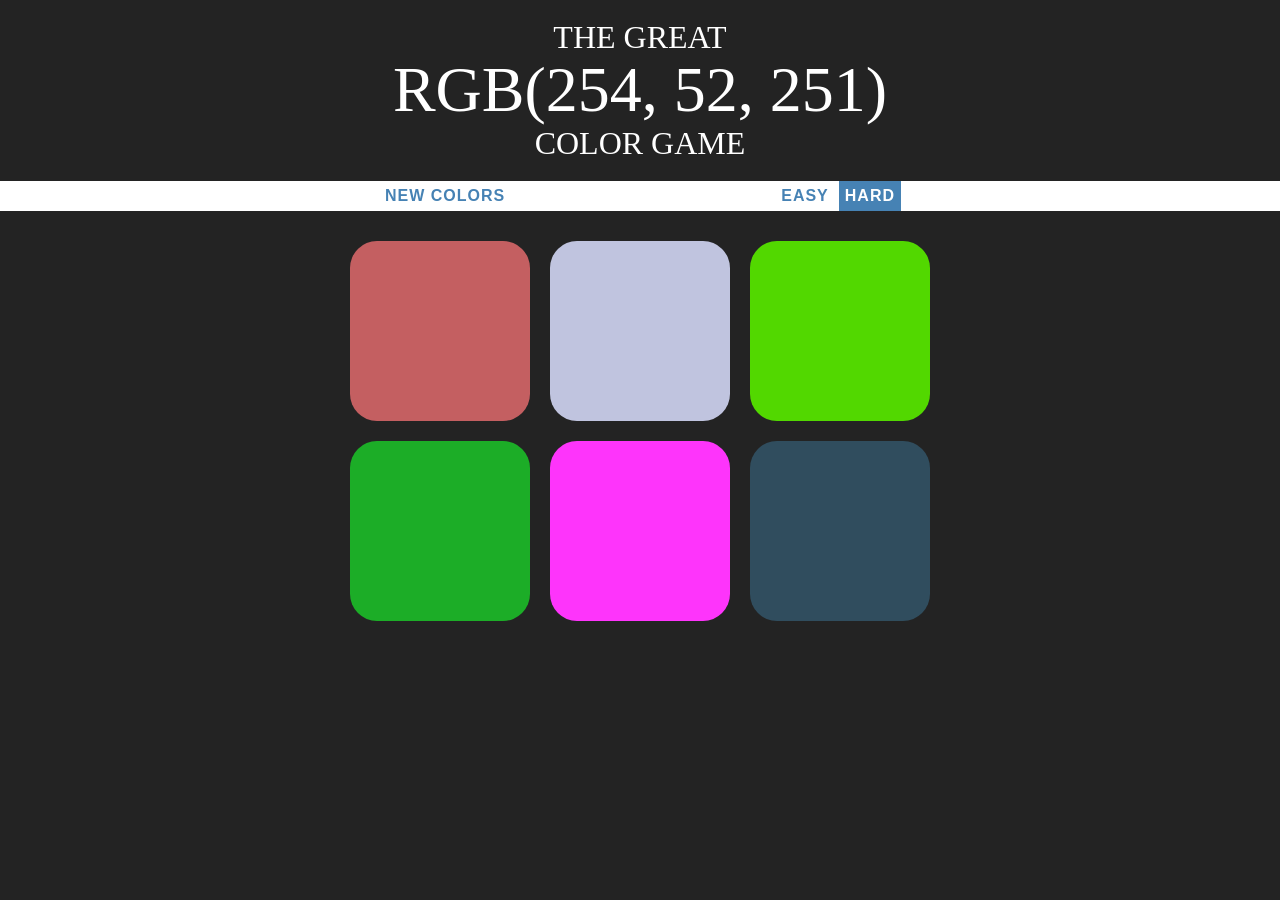
<file: index.html>
<!DOCTYPE html>
<html>
<head>
	<title>color game</title>
	<link rel="stylesheet" type="text/css" href="colorGame.css">
</head>
<body>

	<h1>THE GREAT 
		<br>
		<span id="colorDisplay">RGB</span>
		<br>
		COLOR GAME</h1>
	<div id="stripe">
		<button id="reset">NEW COLORS</button>	
		<span id="message"></span>
		<button class="mode">EASY</button>
		<button class="mode selected">HARD</button>
	</div>

	<div id="container">
		<div class="square"></div>
		<div class="square"></div>
		<div class="square"></div>
		<div class="square"></div>
		<div class="square"></div>
		<div class="square"></div>

	</div>
	<script type="text/javascript" src="colorGame.js"></script>
</body>
</html>
</file>
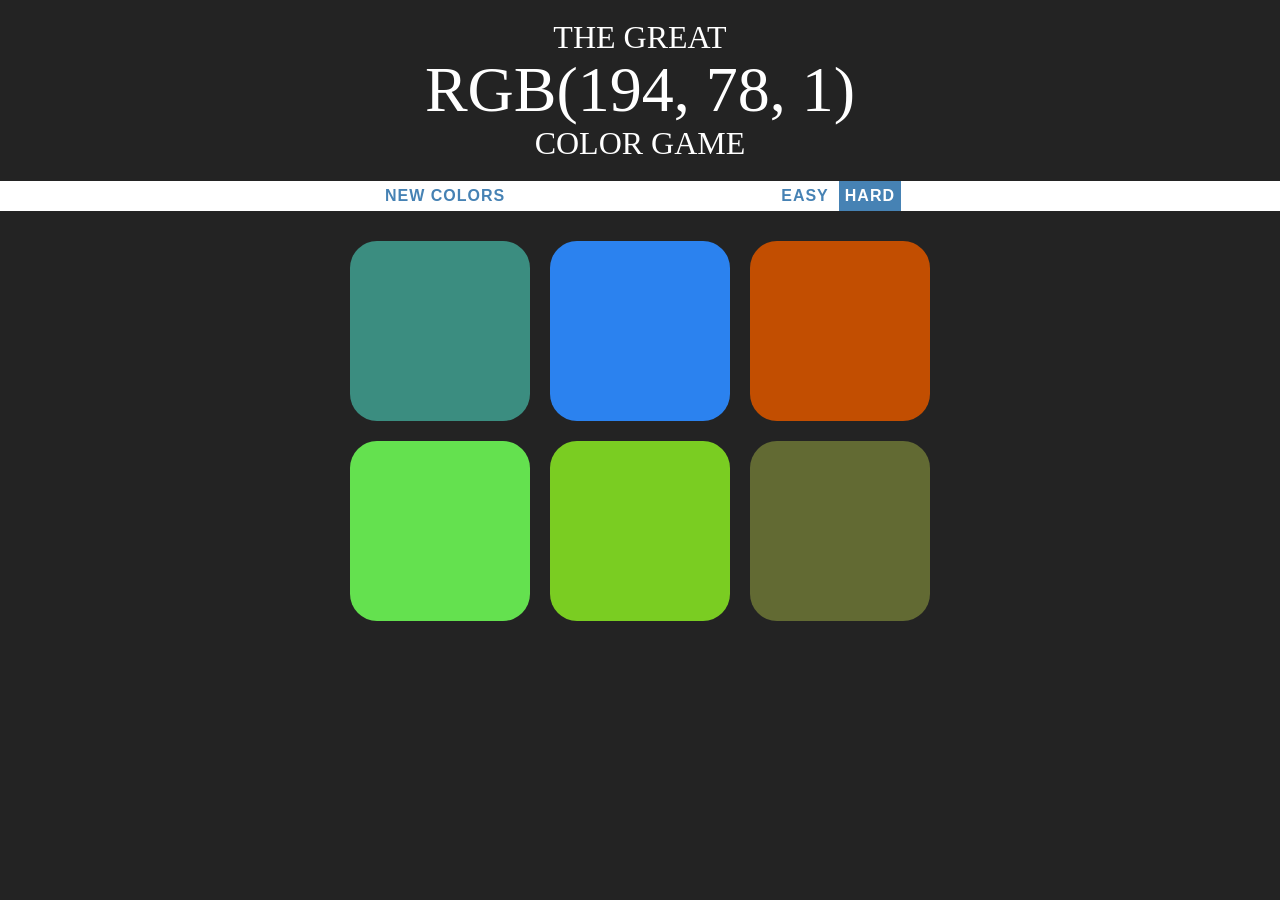
<file: colorGame.html>
<!DOCTYPE html>
<html>
<head>
	<title>color game</title>
	<link rel="stylesheet" type="text/css" href="colorGame.css">
</head>
<body>

	<h1>THE GREAT 
		<br>
		<span id="colorDisplay">RGB</span>
		<br>
		COLOR GAME</h1>
	<div id="stripe">
		<button id="reset">NEW COLORS</button>	
		<span id="message"></span>
		<button class="mode">EASY</button>
		<button class="mode selected">HARD</button>
	</div>

	<div id="container">
		<div class="square"></div>
		<div class="square"></div>
		<div class="square"></div>
		<div class="square"></div>
		<div class="square"></div>
		<div class="square"></div>

	</div>
	<script type="text/javascript" src="colorGame.js"></script>
</body>
</html>
</file>
<file: colorGame.css>
body{
	background-color: #232323;
	margin: 0;
	font-family: "Montserrat", "Avenir";
}

.square {
	width: 30%;
	background: purple;
	float: left;
	padding-bottom: 30%;
	margin: 1.66%;
	border-radius: 15%;
	transition: background 0.6s;
	-webkit-transition: background 0.6s;
	-moz-transition: background 0.6s;
}

#container {
	margin: 20px auto;
	max-width: 600px;
}
button:hover {
	color: white;
	background: steelblue;
}
h1{
	color: white;
	text-align: center;
	line-height: 1.1;
	font-weight: normal;
	color: white;
	margin: 0;
	background-color: steelblue;
	text-transform: uppercase;
	padding: 20px 0;
}

#colorDisplay{
	font-size: 200%;
}

#message {
	display: inline-block;
	width: 20%
}

#stripe {
	background: white;
	height: 30px;
	text-align: center;
	color: black;
}

.selected {
	background-color: steelblue;
	color: white;
}

button {
	border: none;
	background: none;
	color: steelblue;
	text-transform: uppercase;
	height: 100%;
	letter-spacing: 1px;
	font-weight: 700;
	font-size: inherit;
	transition: all 0.3s;
	-webkit-transition: all 0.3s;
	-moz-transition: all 0.3s;
}
</file>
